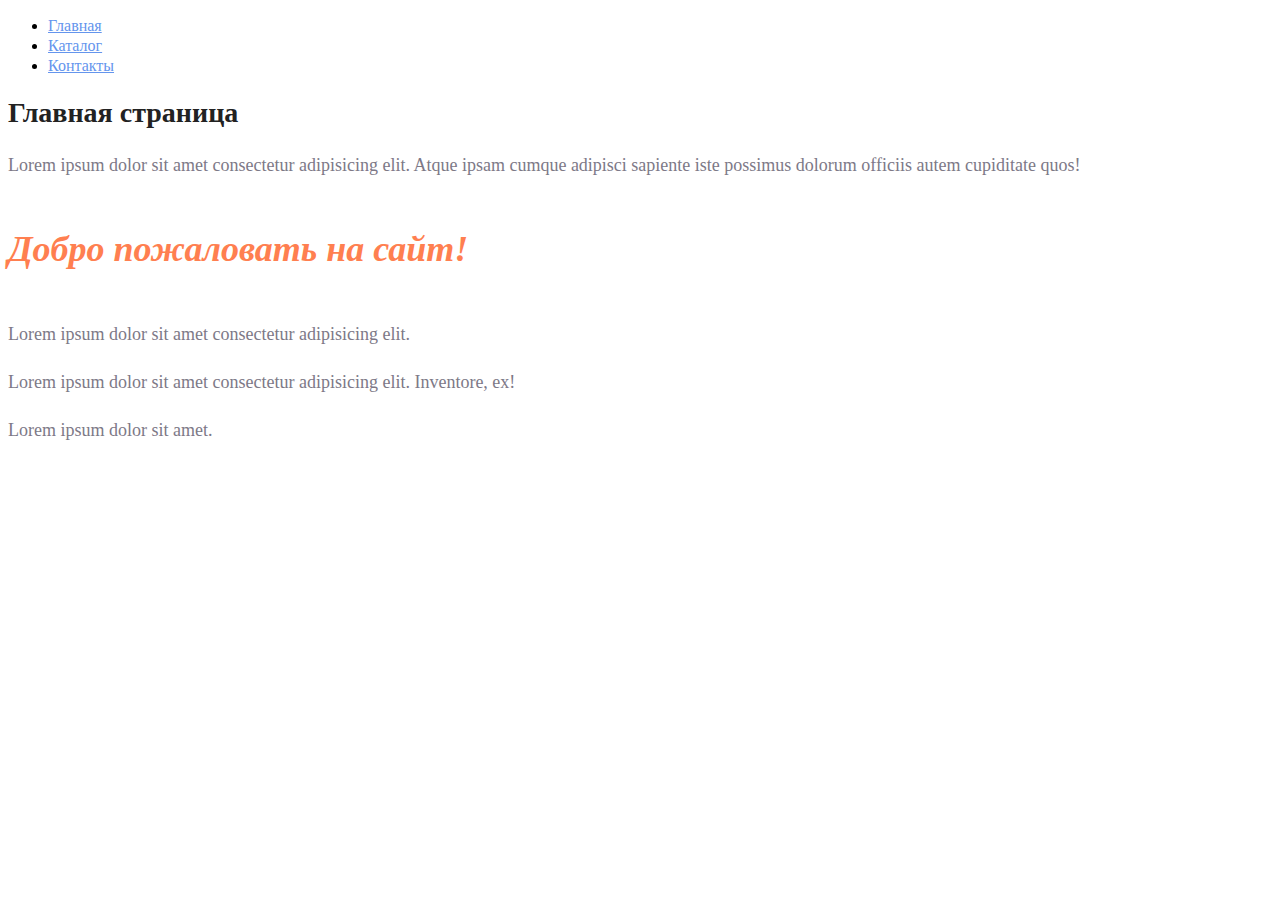
<file: dz1/index.html>
<!DOCTYPE html>
<html lang="en">
<head>
    <meta charset="UTF-8">
    <meta name="viewport" content="width=device-width, initial-scale=1.0">
    <title>Семинар 1 ДЗ</title>
    <link rel="stylesheet" href="../dz2/Style/style.css">
</head>
<body>
    <nav>
        <ul>
            <li><a href="./index.html">Главная</a></li>
            <li><a href="./catalog/catalog.html">Каталог</a></li>
            <li><a href="#">Контакты</a></li>
        </ul>
    </nav>
    <h1><b>Главная страница</b></h1>
    <p>Lorem ipsum dolor sit amet consectetur adipisicing elit.
        Atque ipsam cumque adipisci sapiente iste possimus dolorum
        officiis autem cupiditate quos!</p>
    <h2 class="zagolovok2lv"><i>Добро пожаловать на сайт!</i></h2>
    <p>Lorem ipsum dolor sit amet consectetur adipisicing elit.</p>
    <p>Lorem ipsum dolor sit amet consectetur adipisicing elit. Inventore, ex!</p>
    <p>Lorem ipsum dolor sit amet.</p>
</body>
</html>
</file>
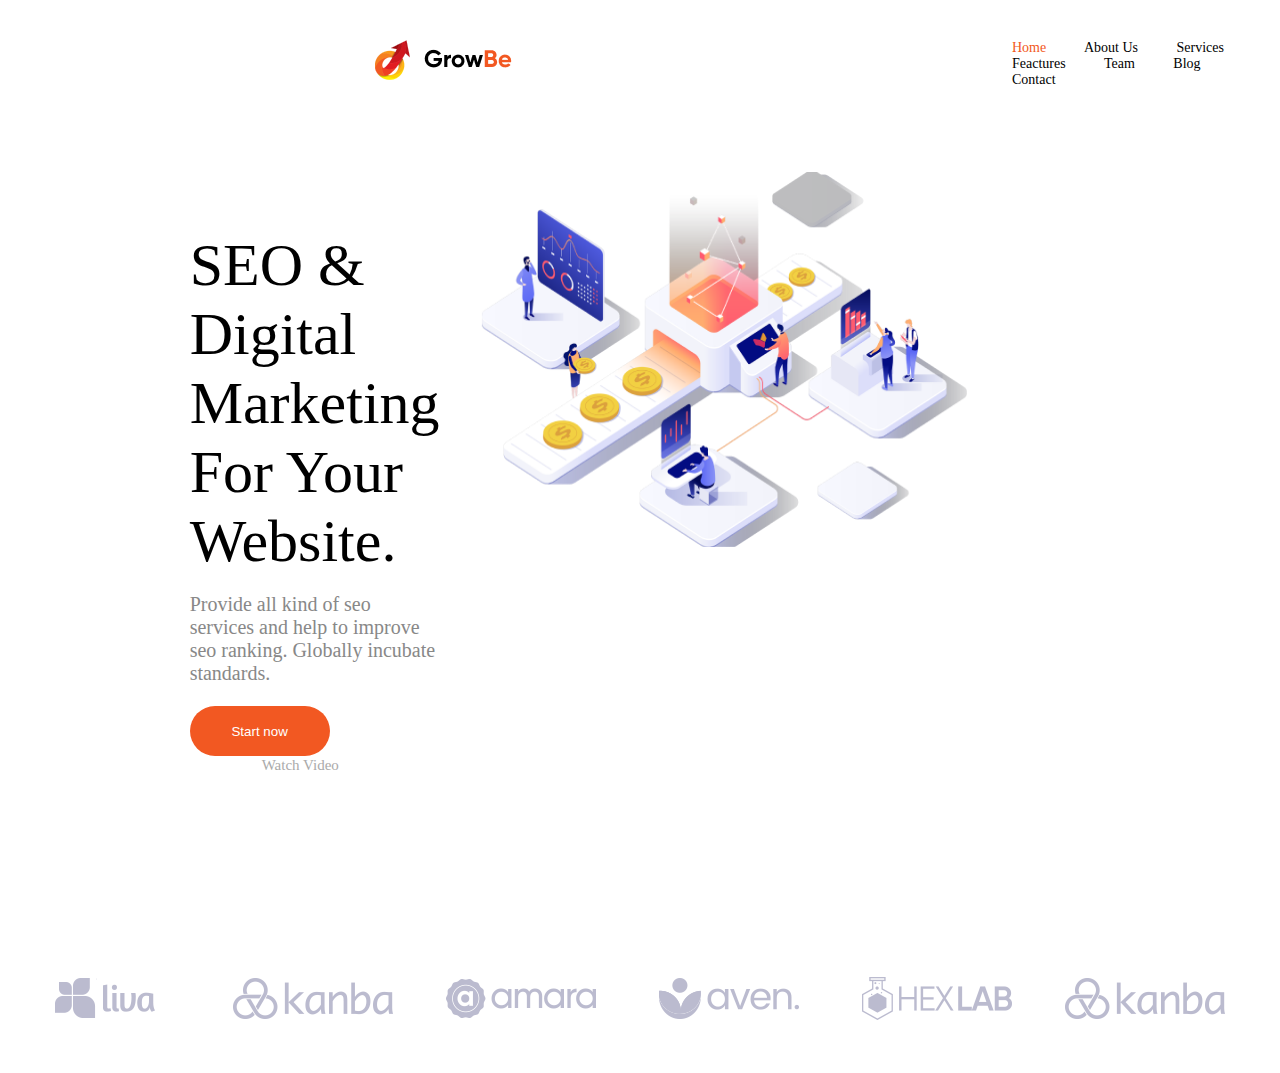
<file: dz3/index.html>
<!DOCTYPE html>
<html lang="en">

<head>
    <meta charset="UTF-8">
    <meta http-equiv="X-UA-Compatible" content="IE=edge">
    <meta name="viewport" content="width=device-width, initial-scale=1.0">
    <title>Document</title>
    <link rel="stylesheet" href="./Style/style.css">
</head>

<body>
    <div class="header">
        <a href="#"><img src="./img/Logo.png" alt="logo"></a>
        <!-- <div class="logo_text">Grow<span class="logo_text1">Be</span>
        </div> -->
        <div class="menu">
            <a href="#" class="menu-home">Home</a>
            <a href="#" class="menu-item">About Us</a>
            <a href="#" class="menu-item">Services</a>
            <a href="#" class="menu-item">Feactures</a>
            <a href="#" class="menu-item">Team</a>
            <a href="#" class="menu-item">Blog</a>
            <a href="#" class="menu-item">Contact</a>
        </div>
    </div>
    <div class="top_content">
        <div class="text_content">
            <h1 class="text_h1">SEO & Digital
                Marketing For Your
                Website.</h1>
            <p class="text_p1">Provide all kind of seo services and help to improve
                seo ranking. Globally incubate standards.</p>
            <div class="blog_button"><button class="button_items">Start now</button>
                <span class="span_text">Watch Video</span>
            </div>
        </div>
        <img src="./img/Image.png" alt="picture" class="picture">
    </div>
    <div class="top_logo">
        <img src="./img/1.png" alt="logo1" class="logo">
        <img src="./img/2.png" alt="logo2" class="logo">
        <img src="./img/3.png" alt="logo3" class="logo">
        <img src="./img/4.png" alt="logo4" class="logo">
        <img src="./img/5.png" alt="logo5" class="logo">
        <img src="./img/6.png" alt="logo6">
    </div>

</body>

</html>
</file>
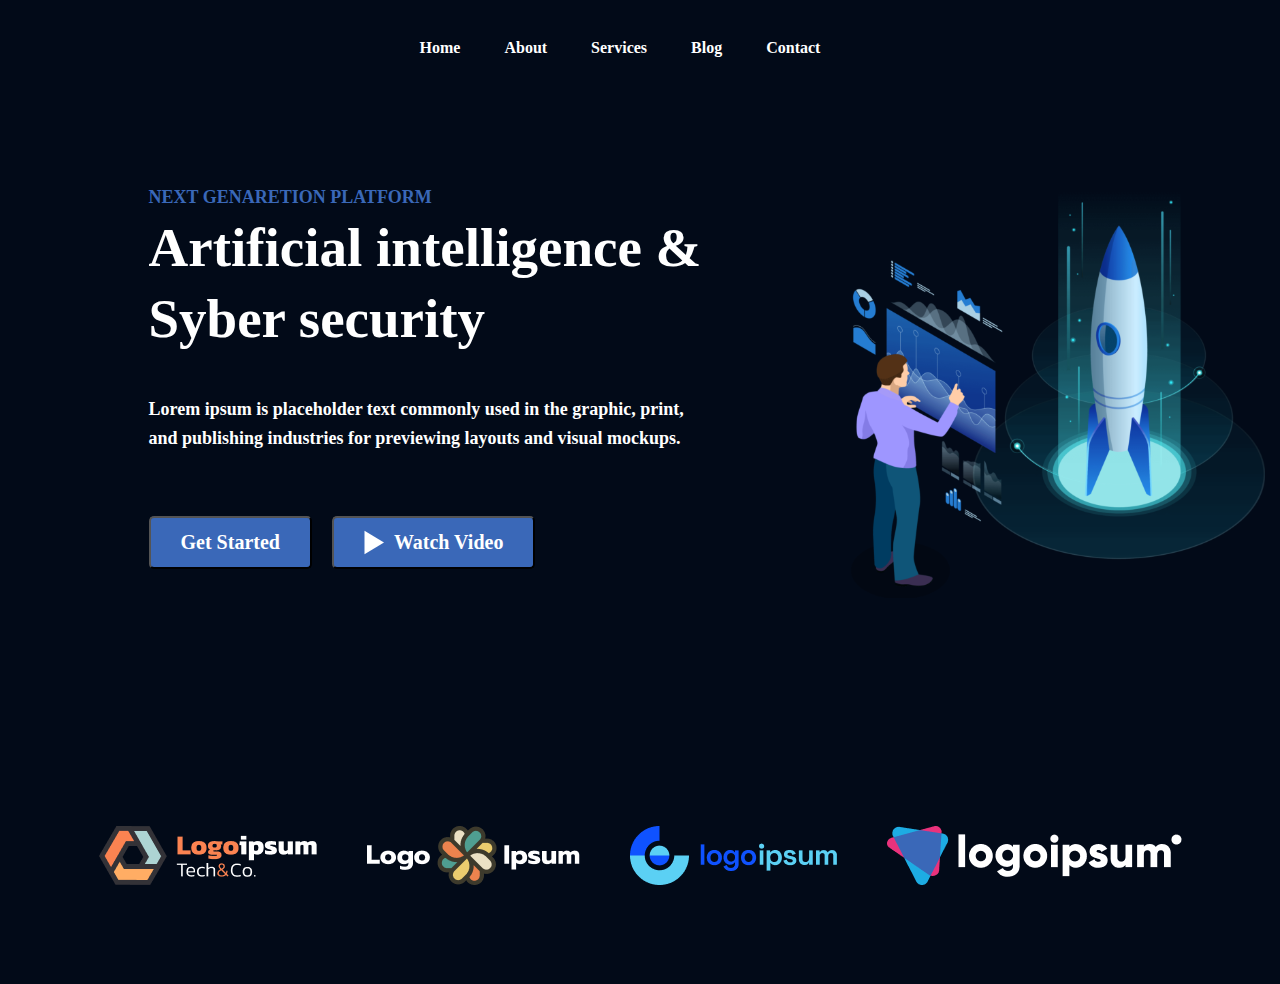
<file: dz4/index.html>
<!DOCTYPE html>
<html lang="en">

<head>
    <meta charset="UTF-8">
    <meta http-equiv="X-UA-Compatible" content="IE=edge">
    <meta name="viewport" content="width=device-width, initial-scale=1.0">
    <title>Document</title>
    <link rel="stylesheet" href="./Style/style.css">
</head>

<body>
    <div class="header">
        <div class="menu">
            <a href="#" class="menu-item">Home</a>
            <a href="#" class="menu-item">About</a>
            <a href="#" class="menu-item">Services</a>
            <a href="#" class="menu-item">Blog</a>
            <a href="#" class="menu-item">Contact</a>
        </div>
    </div>

    <div class="top_content">
        <div class="top_info">
            <p class="text1">Next genaretion platform</p>
            <h1 class="head1">Artificial intelligence & Syber security</h1>
            <p class="text2">Lorem ipsum is placeholder text commonly used in the graphic, print, and publishing
                industries for
                previewing layouts and visual mockups.</p>
            <div class="top_buttons">
                <button class="button-item">Get Started</button>
                <button class="button-item"><svg width="20" height="25" viewBox="0 0 20 25" fill="none"
                        xmlns="http://www.w3.org/2000/svg">
                        <path d="M20 12.5L0.500001 24.1913L0.500002 0.808657L20 12.5Z" fill="white" />
                    </svg>Watch Video</button>
            </div>
        </div>
        <img src="./img/9 1.svg" alt="picture" class="picture">
    </div>
    <div class="top_logo">
        <img src="./img/Group 400.png" alt="logo1">
        <img src="./img/Group 401.png" alt="logo2">
        <img src="./img/Group 402.png" alt="logo3">
        <img src="./img/Group 403.png" alt="logo4">
    </div>
</body>

</html>
</file>
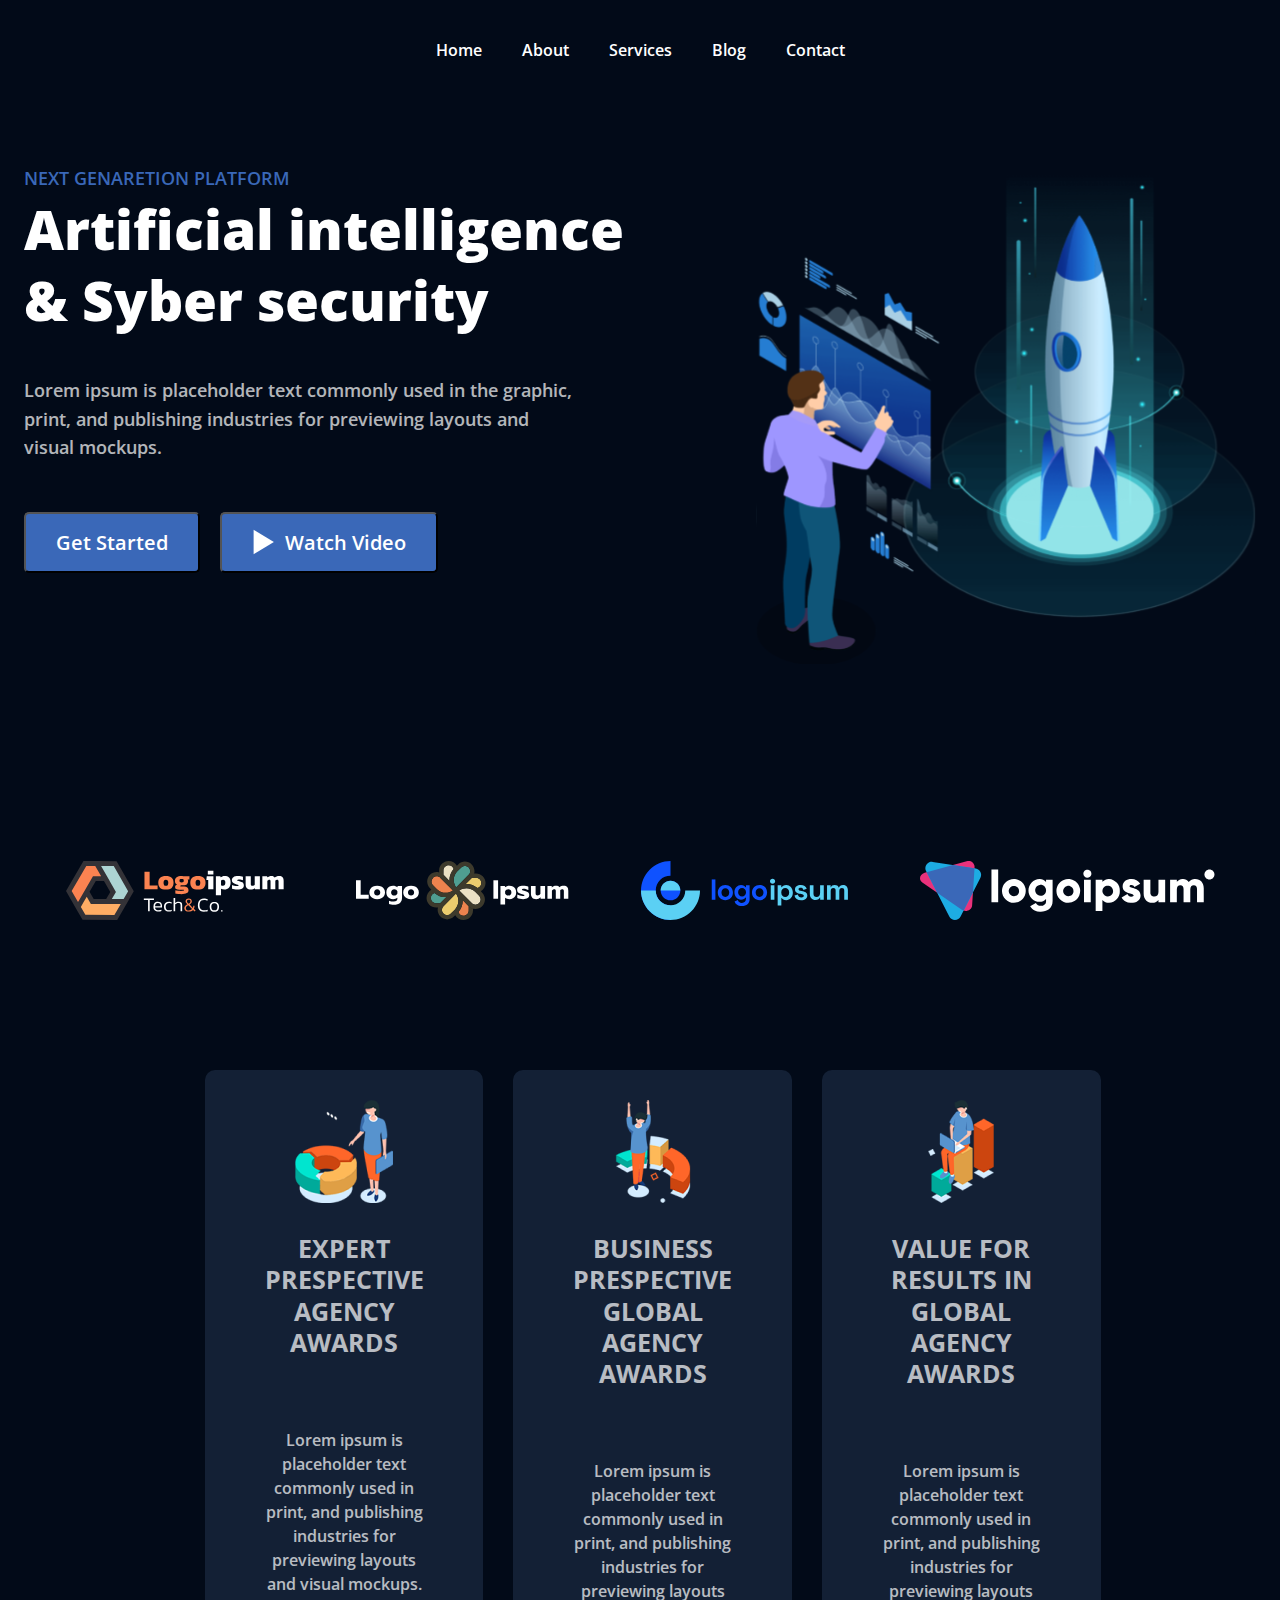
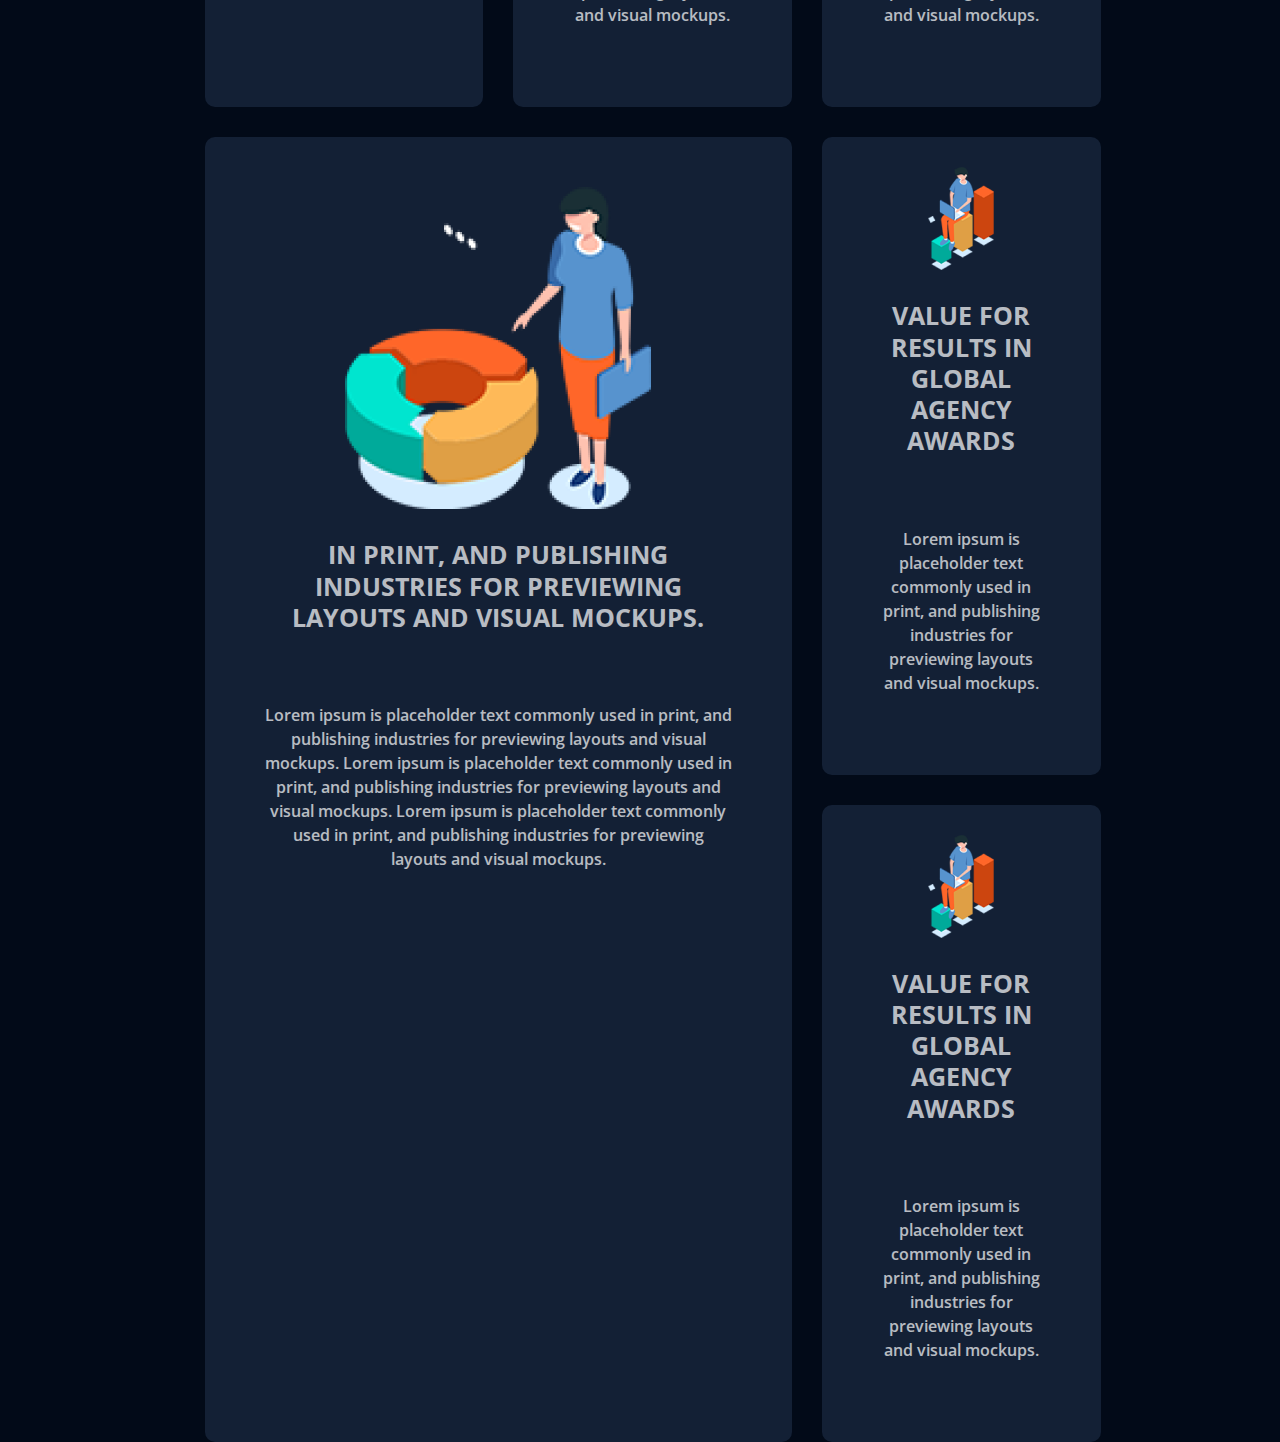
<file: dz5/index.html>
<!DOCTYPE html>
<html lang="en">

<head>
    <meta charset="UTF-8">
    <meta name="viewport" content="width=device-width, initial-scale=1.0">
    <title>Document</title>
    <link rel="preconnect" href="https://fonts.googleapis.com">
    <link rel="preconnect" href="https://fonts.gstatic.com" crossorigin>
    <link href="https://fonts.googleapis.com/css2?family=Open+Sans&family=Roboto:wght@100&family=Tektur&display=swap"
        rel="stylesheet">
    <link rel="stylesheet" href="./Style/style.css">
</head>

<body>
    <header class="header">
        <nav class="header__navigation">
            <li class="navigation__items">Home</li>
            <li class="navigation__items">About</li>
            <li class="navigation__items">Services</li>
            <li class="navigation__items">Blog</li>
            <li class="navigation__items">Contact</li>
        </nav>
    </header>
    <div class="main">
        <div class="container">
            <div class="container__text">
                <div class="text">
                    <h3>Next genaretion platform</h3>
                    <h1>Artificial intelligence & Syber security</h1>
                    <p>Lorem ipsum is placeholder text commonly used in the graphic, print, and publishing industries
                        for previewing layouts and visual mockups.</p>
                </div>
                <div class="main__button">
                    <button class="button__one">Get Started</button>
                    <button class="button__two"><svg xmlns="http://www.w3.org/2000/svg" class="play" width="20"
                            height="25" viewBox="0 0 20 25" fill="none">
                            <path d="M20 12.5L0.500001 24.1913L0.500002 0.808657L20 12.5Z" fill="white" />
                        </svg>Watch Video</button>
                </div>
            </div>
            <div class="constant__image">
                <svg class="constant-image" width="500" height="500" xmlns="http://www.w3.org/2000/svg">
                    <image x="0" y="0" width="500" height="500" href="./img/9 1.svg"></image>
                </svg>
            </div>
        </div>
        <div class="banner_labels">
            <img class="logo" src="./img/Group 400.svg" alt="logo_1" />
            <img class="logo" src="./img/Group 401.svg" alt="logo_2" />
            <img class="logo" src="./img/Group 402.svg" alt="logo_3" />
            <img class="logo" src="./img/Group 403.svg" alt="logo_4" />
        </div>
        <div class="content center">
            <div class="content__item">
                <img src="./img/welcome-3 1.png" alt="" class="item__img">
                <h3 class="item__heading">Expert Prespective Agency Awards</h3>
                <p class="item__text">Lorem ipsum is placeholder text commonly used in print, and publishing industries
                    for previewing layouts and visual mockups.</p>
            </div>
            <div class="content__item">
                <img src="./img/welcome-3 1-1.png" alt="" class="item__img">
                <h3 class="item__heading">Business Prespective Global Agency Awards</h3>
                <p class="item__text">Lorem ipsum is placeholder text commonly used in print, and publishing industries
                    for previewing layouts and visual mockups.</p>
            </div>
            <div class="content__item">
                <img src="./img/welcome-3 1-2.png" alt="" class="item__img">
                <h3 class="item__heading">Value for Results in Global Agency Awards</h3>
                <p class="item__text">Lorem ipsum is placeholder text commonly used in print, and publishing industries
                    for previewing layouts and visual mockups.</p>
            </div>
            <div class="content__item_big">
                <img src="./img/welcome-3 1-5.png" alt="" class="item__img__big">
                <h3 class="item__heading">In print, and publishing industries for previewing layouts and visual mockups.
                </h3>
                <p class="item__text">Lorem ipsum is placeholder text commonly used in print, and publishing industries
                    for previewing layouts and visual mockups. Lorem ipsum is placeholder text commonly used in print,
                    and publishing industries for previewing layouts and visual mockups. Lorem ipsum is placeholder text
                    commonly used in print, and publishing industries for previewing layouts and visual mockups.</p>
            </div>
            <div class="content__item">
                <img src="./img/welcome-3 1-3.png" alt="" class="item__img">
                <h3 class="item__heading">Value for Results in Global Agency Awards</h3>
                <p class="item__text">Lorem ipsum is placeholder text commonly used in print, and publishing industries
                    for previewing layouts and visual mockups.</p>
            </div>
            <div class="content__item">
                <img src="./img/welcome-3 1-4.png" alt="" class="item__img">
                <h3 class="item__heading">Value for Results in Global Agency Awards</h3>
                <p class="item__text">Lorem ipsum is placeholder text commonly used in print, and publishing industries
                    for previewing layouts and visual mockups.</p>
            </div>
        </div>
    </div>

</body>

</html>
</file>
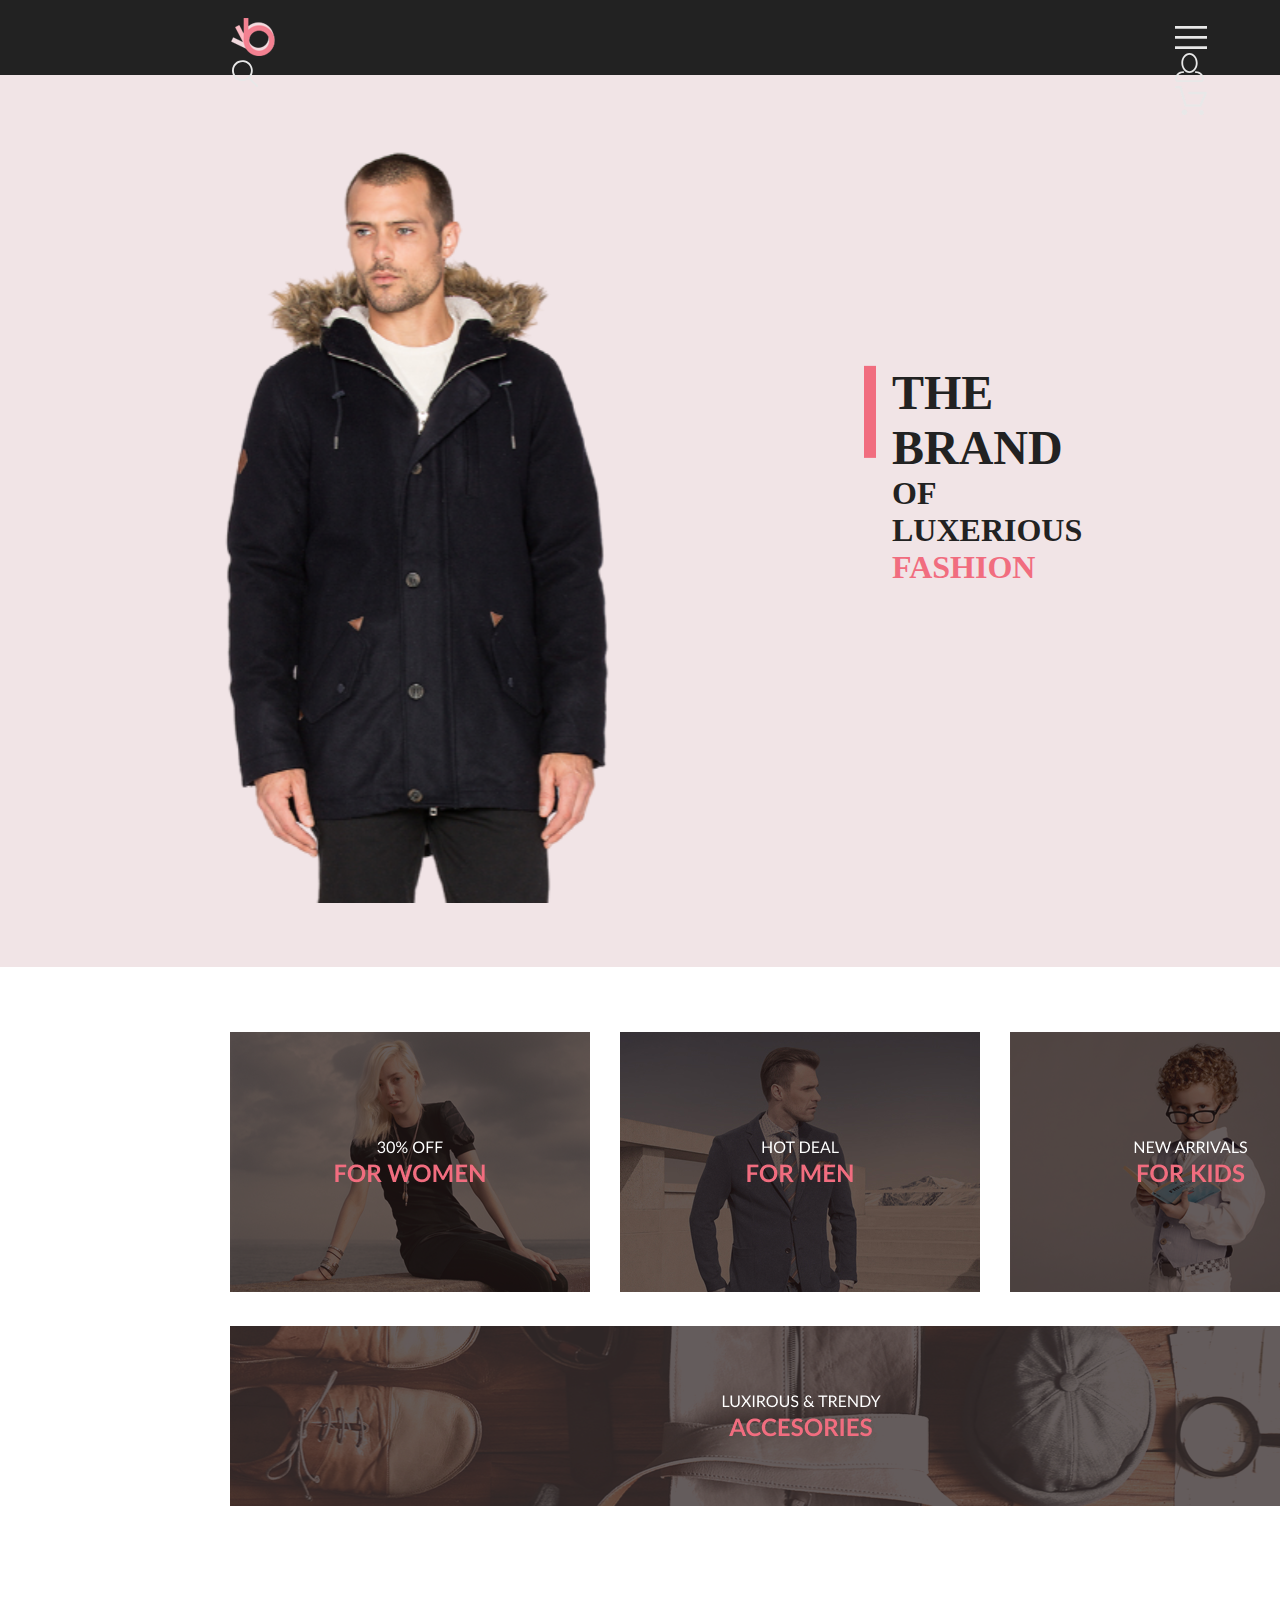
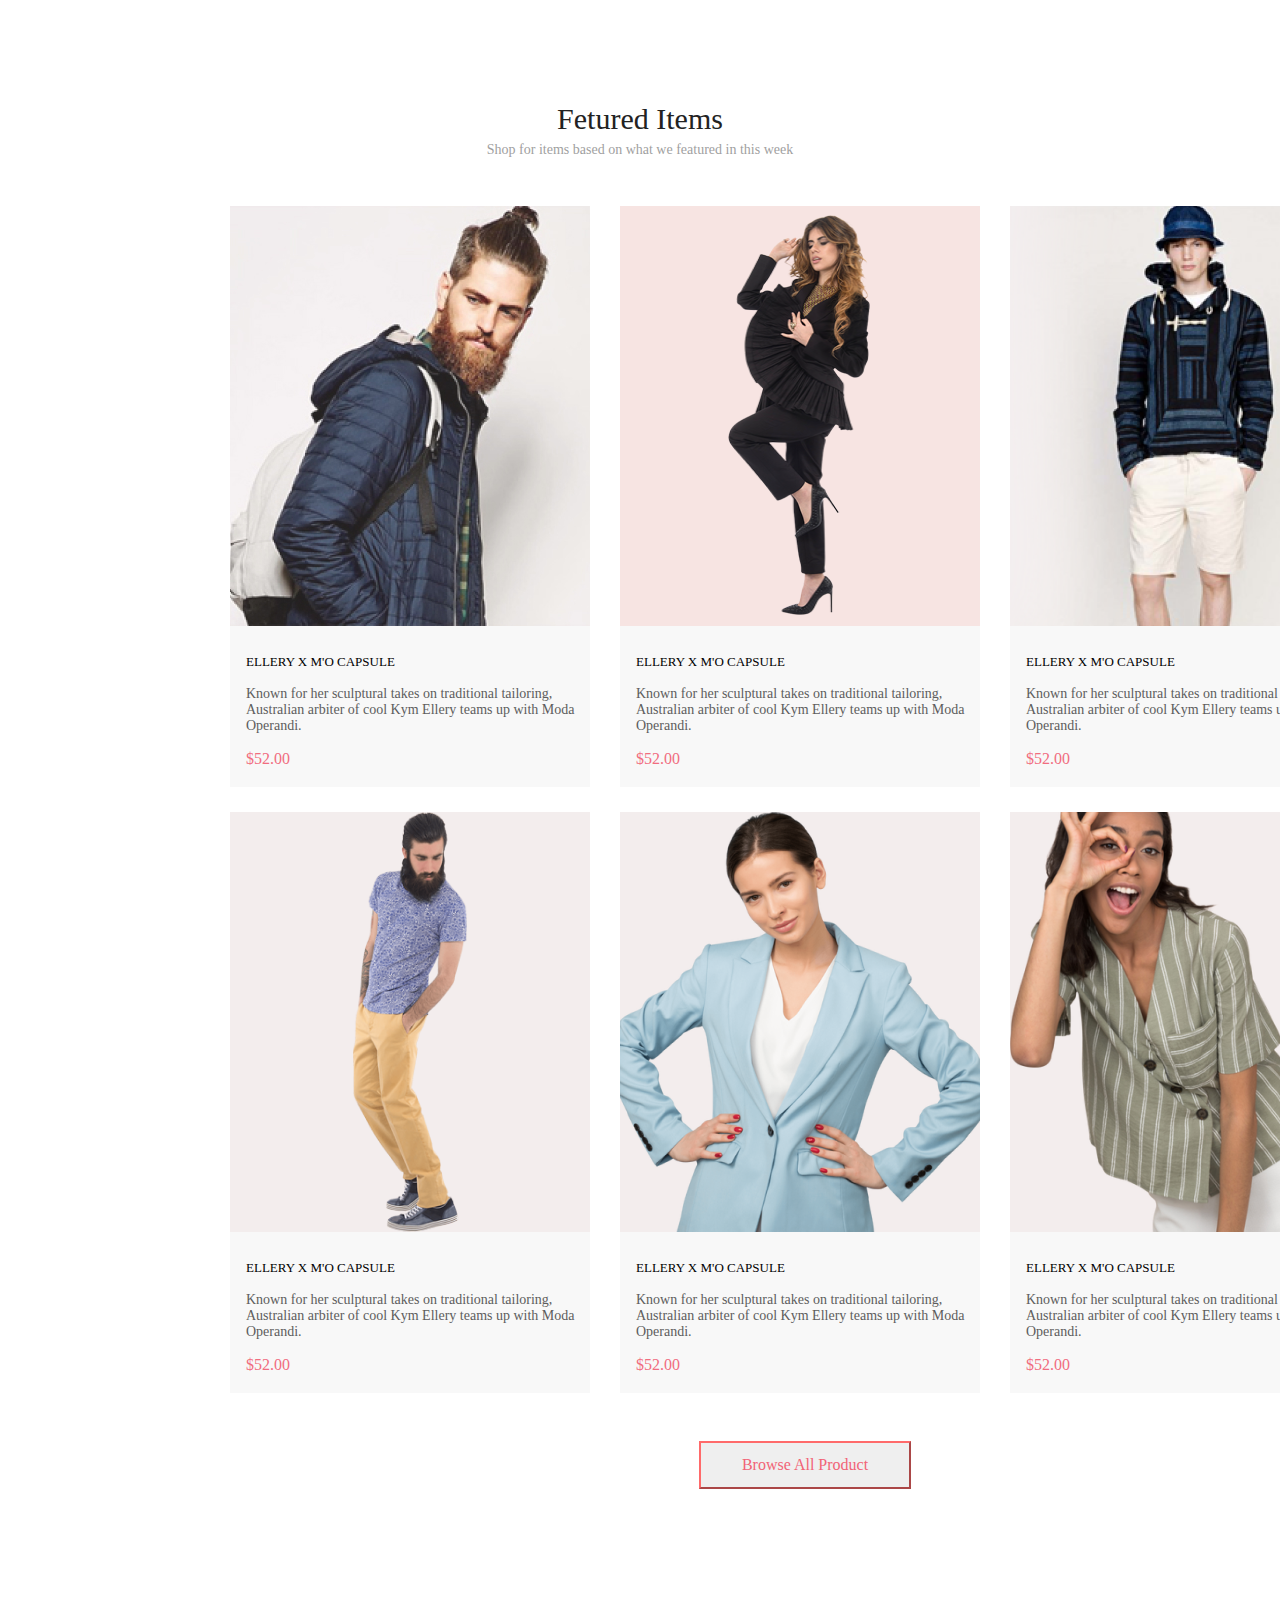
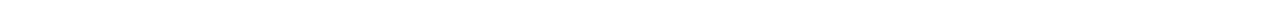
<file: dz6/index.html>
<!DOCTYPE html>
<html lang="en">

<head>
    <meta charset="UTF-8">
    <meta http-equiv="X-UA-Compatible" content="IE=edge">
    <meta name="viewport" content="width=device-width, initial-scale=1.0">
    <title>Document</title>
    <link rel="stylesheet" href="./Style/style.css">
</head>

<body>
    <div class="header">
        <div class="header_menu">
            <div class="block_logo_1">
                <img src="./img/Group 2.svg" alt="logo" class="picture_head_1">
                <img src="./img/Forma 1.svg" alt="logo" class="picture_head_2">
            </div>

            <div class="block_logo_2">
                <img src="./img/Forma 1 (1).svg" alt="logo" class="picture_menu_1">
                <img src="./img/Forma 1 (2).svg" alt="logo" class="picture_menu_2">
                <img src="./img/Group 35.png" alt="logo" class="picture_menu_3">
            </div>

        </div>


    </div>

    <div class="top_content">
        <img src="./img/Layer_57-removebg-preview 1.svg" alt="top_content_pict">

        <div class="top_content_text">

            <div class="tct_1">
                <span class="top_content_pict"><img src="./img/Rectangle 16 copy.png" alt="top_content_pict"></span>
            </div>

            <div class="tct_2">
                <span class="top_content_text_1">THE BRAND <br></span>
                <span class="top_content_text_2">OF LUXERIOUS </span>
                <span class="top_content_text_3">FASHION</span>
            </div>
        </div>

    </div>

    <div class="offer">

        <div class="offer_block_up">

            <div class="offer_block_1">
                <img src="./img/1-for women.png" alt="layer" class="elem1">
            </div>

            <div class="offer_block_2">
                <img src="./img/2-for men.jpg" alt="layer" class="elem2">
            </div>

            <div class="offer_block_3">
                <img src="./img/3-for kids.png" alt="layer" class="elem3">
            </div>
        </div>

        <div class="offer_block_down">
            <div class="offer_block_4">
                <img src="./img/4-ACCESORIES.png" alt="layer">
            </div>
        </div>



    </div>
    </div>

    <div class="products">
        <div class="head_products">
            <p class="hp_1">Fetured Items</p>
            <p class="hp_2">Shop for items based on what we featured in this week</p>
        </div>

        <div class="line1">
            <div class="block">
                <img src="./img/Rectangle 15 copy.jpg" alt="">
                <p class="text_block_1">ELLERY X M'O CAPSULE</p>
                <p class="text_block_2">Known for her sculptural takes on traditional tailoring, Australian arbiter of
                    cool Kym Ellery teams
                    up with Moda Operandi.</p>
                <p class="text_block_3">$52.00</p>
            </div>

            <div class="block">
                <img src="./img/Image (1).png" alt="">
                <p class="text_block_1">ELLERY X M'O CAPSULE</p>
                <p class="text_block_2">Known for her sculptural takes on traditional tailoring, Australian arbiter of
                    cool Kym Ellery teams
                    up with Moda Operandi.</p>
                <p class="text_block_3">$52.00</p>
            </div>

            <div class="block">
                <img src="./img/Rectangle 15 copy.png" alt="">
                <p class="text_block_1">ELLERY X M'O CAPSULE</p>
                <p class="text_block_2">Known for her sculptural takes on traditional tailoring, Australian arbiter of
                    cool Kym Ellery teams
                    up with Moda Operandi.</p>
                <p class="text_block_3">$52.00</p>
            </div>
        </div>

        <div class="line2">
            <div class="block">
                <img src="./img/Image (2).png" alt="">
                <p class="text_block_1">ELLERY X M'O CAPSULE</p>
                <p class="text_block_2">Known for her sculptural takes on traditional tailoring, Australian arbiter of
                    cool
                    Kym Ellery teams
                    up with Moda Operandi.</p>
                <p class="text_block_3">$52.00</p>
            </div>

            <div class="block">
                <img src="./img/Image (3).png" alt="">
                <p class="text_block_1">ELLERY X M'O CAPSULE</p>
                <p class="text_block_2">Known for her sculptural takes on traditional tailoring, Australian arbiter of
                    cool
                    Kym Ellery teams
                    up with Moda Operandi.</p>
                <p class="text_block_3">$52.00</p>
            </div>

            <div class="block">
                <img src="./img/Image (4).png" alt="">
                <p class="text_block_1">ELLERY X M'O CAPSULE</p>
                <p class="text_block_2">Known for her sculptural takes on traditional tailoring, Australian arbiter of
                    cool
                    Kym Ellery teams
                    up with Moda Operandi.</p>
                <p class="text_block_3">$52.00</p>
            </div>
        </div>

        <button class="button">
            <div class="text_button">Browse All Product</div>
        </button>


    </div>

</body>

</html>
</file>
<file: dz2/Style/style.css>
@font-face {
    font-family: My;
    src: url('https://fonts.googleapis.com/css2?family=Alumni+Sans+Pinstripe&family=Comforter&family=Rubik+Puddles&display=swap');
}
    
a:hover { color :chocolate}
a:active { color :black}
a {
    color: cornflowerblue;
    font-size: 16px;
    line-height: 20px;
}

h1 {
    color: #222222;
    font-size: 28px;
    line-height: 36px;
    font-weight: bold;
}

p {
    
    font-style: normal;
    font-weight: 300;
    font-size: 18px;
    line-height: 30px;
    color: #7D7987;
    
}

.zagolovok2lv {
    color: coral;
    font-style: normal;
    font-weight: 700;
    font-size: 36px;
    line-height: 80px;
    font-family: My;
}
</file>
<file: dz3/Style/style.css>
* {
    padding: 0px;
    margin: 0px;
}

a {
    text-decoration: none;
}

.header {
    margin-top: 14px;
    padding-left: 375px;
    padding-top: 26px;
    padding-bottom: 48px;
    display: flex;
    /* justify-content: center; */
}

.logo_text {
    margin-left: 14px;
    color: black;
    font-family: Gilroy-Bold;
    font-size: 24px;
    font-weight: 400;
}

.logo_text1 {
    color: #F25822;
    font-family: Gilroy-Bold;
    font-size: 24px;
    font-weight: 400;
}

.menu {
    margin-left: 500px;
    font-family: Gilroy-Medium;
    font-size: 14px;
    font-weight: 400;
}

.menu-home {
    color: #F25822;
    margin-right: 35px;
}

.menu-item {
    color: #000;
    margin-right: 35px;

}

.top_content {
    margin-top: 21px;
    padding-top: 15px;
    padding-left: 373px;
    padding-bottom: 27px;
    padding-right: 439px;
    display: flex;
    justify-content: center;
}

.text_content {
    padding-top: 59px;
    padding-bottom: 38px;
    margin-right: 40px;
}

.text_h1 {
    color: #000;
    font-family: Gilroy-Bold;
    font-size: 60px;
    font-weight: 400;
}

.text_p1 {
    margin-top: 17px;
    color: #888;
    font-family: Gilroy-Medium;
    font-size: 20px;
    font-weight: 400;
}

.blog_button {
    padding-top: 21px;
    padding-bottom: 23px;
    padding-right: 49px;
}

.button_items {
    width: 140px;
    height: 50px;
    border-radius: 50px;
    background: #F25822;
    border: transparent;
    color: #FFF;
}

.span_text {
    margin-left: 72px;
    color: #AAA;
    font-family: Gilroy-Bold;
    font-size: 15px;
    font-weight: 400;
}

.picture {
    width: 544.814px;
    height: 374.843px;
}

.top_logo {
    display: flex;
    justify-content: center;
    margin-top: 53px;
    padding-top: 59px;
    padding-bottom: 49px;
    padding-left: 345px;
    padding-right: 375px;
}

.logo {
    margin-right: 48px;
}
</file>
<file: dz4/Style/style.css>
* {
    margin: 0;
    padding: 0;
}

body {
    background: #020A18;
}

a {
    text-decoration: none;
}

.header {
    display: flex;
    justify-content: center;
}

.menu {
    padding-top: 39px;
    padding-bottom: 39px;
}

.menu-item {
    margin-right: 40px;
    color: #FFF;
    font-family: Open Sans;
    font-size: 16px;
    font-style: normal;
    font-weight: 600;
    line-height: normal;
}

.top_content {
    align-items: center;
    margin-left: 270px;
    display: flex;
    flex-wrap: wrap;
    justify-content: center;
    gap: 128px;
}

.top_info {
    padding: 87px 669px 84px 20px;
}

.text1 {
    color: #3A68B8;
    font-family: Open Sans;
    font-size: 18px;
    font-style: normal;
    font-weight: 600;
    line-height: 160%;
    text-transform: uppercase;
}

.head1 {
    width: 604px;
    color: #FFF;
    font-family: Open Sans;
    font-size: 55px;
    font-style: normal;
    font-weight: 800;
    line-height: 130%;
}

.text2 {
    padding-top: 40px;
    width: 558px;
    color: #FFF;
    font-family: Open Sans;
    font-size: 18px;
    font-style: normal;
    font-weight: 600;
    line-height: 160%;
}

.top_buttons {
    display: flex;
    margin-top: 50px;
    gap: 20px;
    padding: 14px 20px 16px 0px;
}

.button-item {
    display: flex;
    padding: 12px 30px;
    align-items: center;
    gap: 10px;
    border-radius: 5px;
    background: #3A68B8;
    color: #FFF;
    font-family: Open Sans;
    font-size: 20px;
    font-weight: 600;
}

.picture {
    padding: 156px 167px 140px 732px;
    position: absolute;
}

.top_logo {
    margin-top: 157px;
    margin-bottom: 99px;
    display: flex;
    justify-content: center;
    gap: 50px;
}
</file>
<file: dz5/Style/style.css>
* {
    margin: 0;
    padding: 0;
  }
  html {
    width: 100%;
    height: 100dvh;
    flex-shrink: 0;
 
    
  }
  body {
    display: block;
    background: #020a18;
    font-family: "Open Sans", "Roboto", "Tektur", sans-serif;
  }
  a {
    text-decoration: none;
    color: #fff;
  }

  .center{
      /* padding-left: calc(50% - 573px);
      padding-right: calc(50% - 573px); */
      width: 80dvw;
  }
  .header{
    color: var(--ffffff, #FFF);
    font-family: Open Sans;
    font-size: 16px;
    font-style: normal;
    font-weight: 600;
    line-height: normal;
}

.header__navigation{
    display: flex;
    justify-content: center;
    gap: 40px;
}
.navigation__items{
    color: #fff;
    font-size: 16px;
    font-style: normal;
    font-weight: 600;
    line-height: normal;
    list-style-type: none;
    padding-top: 39px;
    padding-bottom: 39px;
}

.main {
  color: var(--ffffff, #FFF);
}
.container {  
  display: flex;
  justify-content: center; 
  /* margin: 160px 388px 0px 388px; */
  margin: 5% auto;
   
}
.container__text {
  width: 604px;
  height: 415px;
  flex-shrink: 0;
  margin-right: 128px;
}
h3 {
  color: var(--3-a-68-b-8, #3A68B8);
  font-family: Open Sans;
  font-size: 18px;
  font-style: normal;
  font-weight: 600;
  line-height: 160%; /* 28.8px */
  text-transform: uppercase;
}
h1 {
  color: var(--ffffff, #FFF);
  font-family: Open Sans;
  font-size: 55px;
  font-style: normal;
  font-weight: 800;
  line-height: 130%; /* 71.5px */
  width: 604px;
}
p {
  margin-top: 40px;
  margin-bottom: 50px;
  color: var(--ffffff, #FFF);
  font-family: Open Sans;
  font-size: 18px;
  font-style: normal;
  font-weight: 600;
  line-height: 160%; /* 28.8px */
  width: 558px;
  opacity: 0.7;
}

.main__button{
  display: flex;

}
.button__one{
  margin-right: 20px;
  display: inline-flex;
  padding: 15px 30px;
  align-items: flex-start;
  gap: 10px;
  border-radius: 5px;
  background: var(--3-a-68-b-8, #3A68B8);
  color: var(--ffffff, #FFF);
  font-family: Open Sans;
  font-size: 20px;
  font-style: normal;
  font-weight: 600;
  line-height: normal;
}
.button__two{
  display: inline-flex;
  padding: 15px 30px;
  align-items: flex-start;
  gap: 10px;
  border-radius: 5px;
  background: var(--3-a-68-b-8, #3A68B8);
  color: var(--ffffff, #FFF);
  font-family: Open Sans;
  font-size: 20px;
  font-style: normal;
  font-weight: 600;
  line-height: normal;
}
.play{
  width: 23px;
  height: 26px;
  transform: rotate(0deg);
}
.constant__image{
  width: 500px;
  height: 500px;
  flex-shrink: 0;
}
.banner_labels{
  display: flex;
  gap: 72px;
  justify-content: center; 
  margin-top: 197px;
  margin-bottom: 150px;
}


.content{
  display: grid;
  grid-template-columns: repeat(3, minmax(150px, 1fr));
  grid-auto-flow: dense;
  justify-content: center;
  max-width: 70dvw;
  gap: 30px;
  margin-left: 16%;
  margin-bottom: 50px;
  
}

.content__item{
  padding: 30px;
  border-radius: 10px;
  display: flex;
  flex-direction: column;
  gap: 30px;
  align-items: center;
  background: #132035;
}

.content__item_big{
  grid-column: span 2;
  grid-row: span 2;
  gap: 30px;
  border-radius: 10px;
  align-items: center;
  background: #132035;
  display: flex;
  flex-direction: column;
}

.item__img{
  width: 98px;
  height: 103px;
}

.item__img__big{
  width: 306px;
  height: 322px;
  padding-top: 50px;
}

.item__heading{
  font-style: normal;
  font-weight: 700;
  font-size: 25px;
  line-height: 125%;
  padding-left: 10%;
  padding-right: 10%;
  text-align: center;
  color: #FFFFFF;
  opacity: 0.7;
}
.item__text{
  font-style: normal;
  font-weight: 600;
  font-size: 16px;
  padding-left: 10%;
  padding-right: 10%;
  width: auto;
  line-height: 150%;
  text-align: center;
  color: #FFFFFF;
  opacity: 0.7;
}
</file>
<file: dz6/Style/style.css>
* {
    padding: 0px;
    margin: 0px;
}

a {
    text-decoration: none;
}

.header {
    height: 75px;
    background-color: #222;
}

.header_menu {
    display: flex;
    justify-content: space-between;
}

.block_logo_1 {
    padding-top: 18px;
    padding-bottom: 19px;
    padding-left: 231px;

}

.block_logo_2 {
    padding-top: 26px;
    padding-bottom: 20px;
    padding-right: 240px;
    padding-left: 859px;
}

.picture_head_1 {
    margin-right: 41px;
}

.picture_menu_1 {
    margin-right: 33px;
}

.picture_menu_2 {
    margin-right: 33px;
}

.top_content {
    display: flex;
    background-color: #F1E4E6;
}

.top_content_text {

    padding-top: 290px;
    padding-bottom: 381px;
    padding-left: 63px;
    padding-right: 331px;
    display: flex;
}

.top_content_text_1 {
    color: #222;
    font-family: Lato;
    font-size: 48px;
    font-style: normal;
    font-weight: 900;
    line-height: normal;
}

.top_content_text_2 {
    color: #222;
    font-family: Lato;
    font-size: 32px;
    font-style: normal;
    font-weight: 700;
    line-height: normal;
}

.top_content_text_3 {
    color: #F16D7F;
    font-family: Lato;
    font-size: 32px;
    font-style: normal;
    font-weight: 700;
    line-height: normal;
}

.tct_1 {
    margin-right: 16px;
}



.offer {
    padding-top: 65px;
    padding-bottom: 96px;
    padding-left: 230px;
    padding-right: 230px;
}

.offer_block_up {
    display: flex;
    /* position: relative; */
}

.offer_block_1 {
    position: relative;
}

.elem1 {
    margin-right: 30px;
}

.elem2 {
    margin-right: 30px;
}


.offer_block_2 {
    position: relative;
}


.offer_block_3 {
    position: relative;
}


.offer_block_down {
    padding-top: 30px;
}

.offer_block_4 {
    position: relative;
}


.block_text {
    text-align: center;

}

.block_text_p1 {
    color: #FFF;
    text-align: center;
    font-family: Lato;
    font-size: 16px;
    font-style: normal;
    font-weight: 400;
    line-height: normal;
    display: flex;
    align-items: center;
    justify-content: center;
}

.block_text_p2 {
    color: #F16D7F;
    font-family: Lato;
    font-size: 24px;
    font-style: normal;
    font-weight: 700;
    line-height: normal;
}

.hp_1 {
    display: flex;
    justify-content: center;
    color: #222;
    font-family: Lato;
    font-size: 30px;
    font-style: normal;
    font-weight: 400;
    line-height: normal;
}

.hp_2 {
    padding-top: 6px;
    display: flex;
    justify-content: center;
    color: #9F9F9F;
    font-family: Lato;
    font-size: 14px;
    font-style: normal;
    font-weight: 400;
    line-height: normal;
}

.products {
    padding-top: 96px;
    padding-bottom: 60px;
    padding-left: 230px;
    padding-right: 230px;

}

.block {
    background-color: #F8F8F8;
}

.line1 {
    padding-top: 48px;
    display: flex;
}

.line2 {
    padding-top: 25px;
    display: flex;
}

.text_block_1 {
    padding-top: 24px;
    padding-left: 16px;
    color: #000;
    font-family: Lato;
    font-size: 13px;
    font-style: normal;
    font-weight: 400;
    line-height: normal;
}

.text_block_2 {
    padding-top: 16px;
    padding-left: 16px;
    color: #5D5D5D;
    font-family: Lato;
    font-size: 14px;
    font-style: normal;
    font-weight: 300;
    line-height: normal;
}

.text_block_3 {
    padding-top: 16px;
    padding-left: 16px;
    color: #F16D7F;
    font-family: Lato;
    font-size: 16px;
    font-style: normal;
    font-weight: 400;
    line-height: normal;
}

.button {
    width: 212px;
    height: 48px;
    border-color: #FF6A6A;
    margin-top: 48px;
    margin-bottom: 60px;
    margin-left: 469px;
}

.text_button {
    color: #F26376;
    font-family: Lato;
    font-size: 16px;
    font-style: normal;
    font-weight: 400;
    line-height: normal;
}

.block {
    width: 360px;
    height: 581px;
    flex-shrink: 0;
    background-color: #F8F8F8;
    margin-right: 30px;
}
</file>
